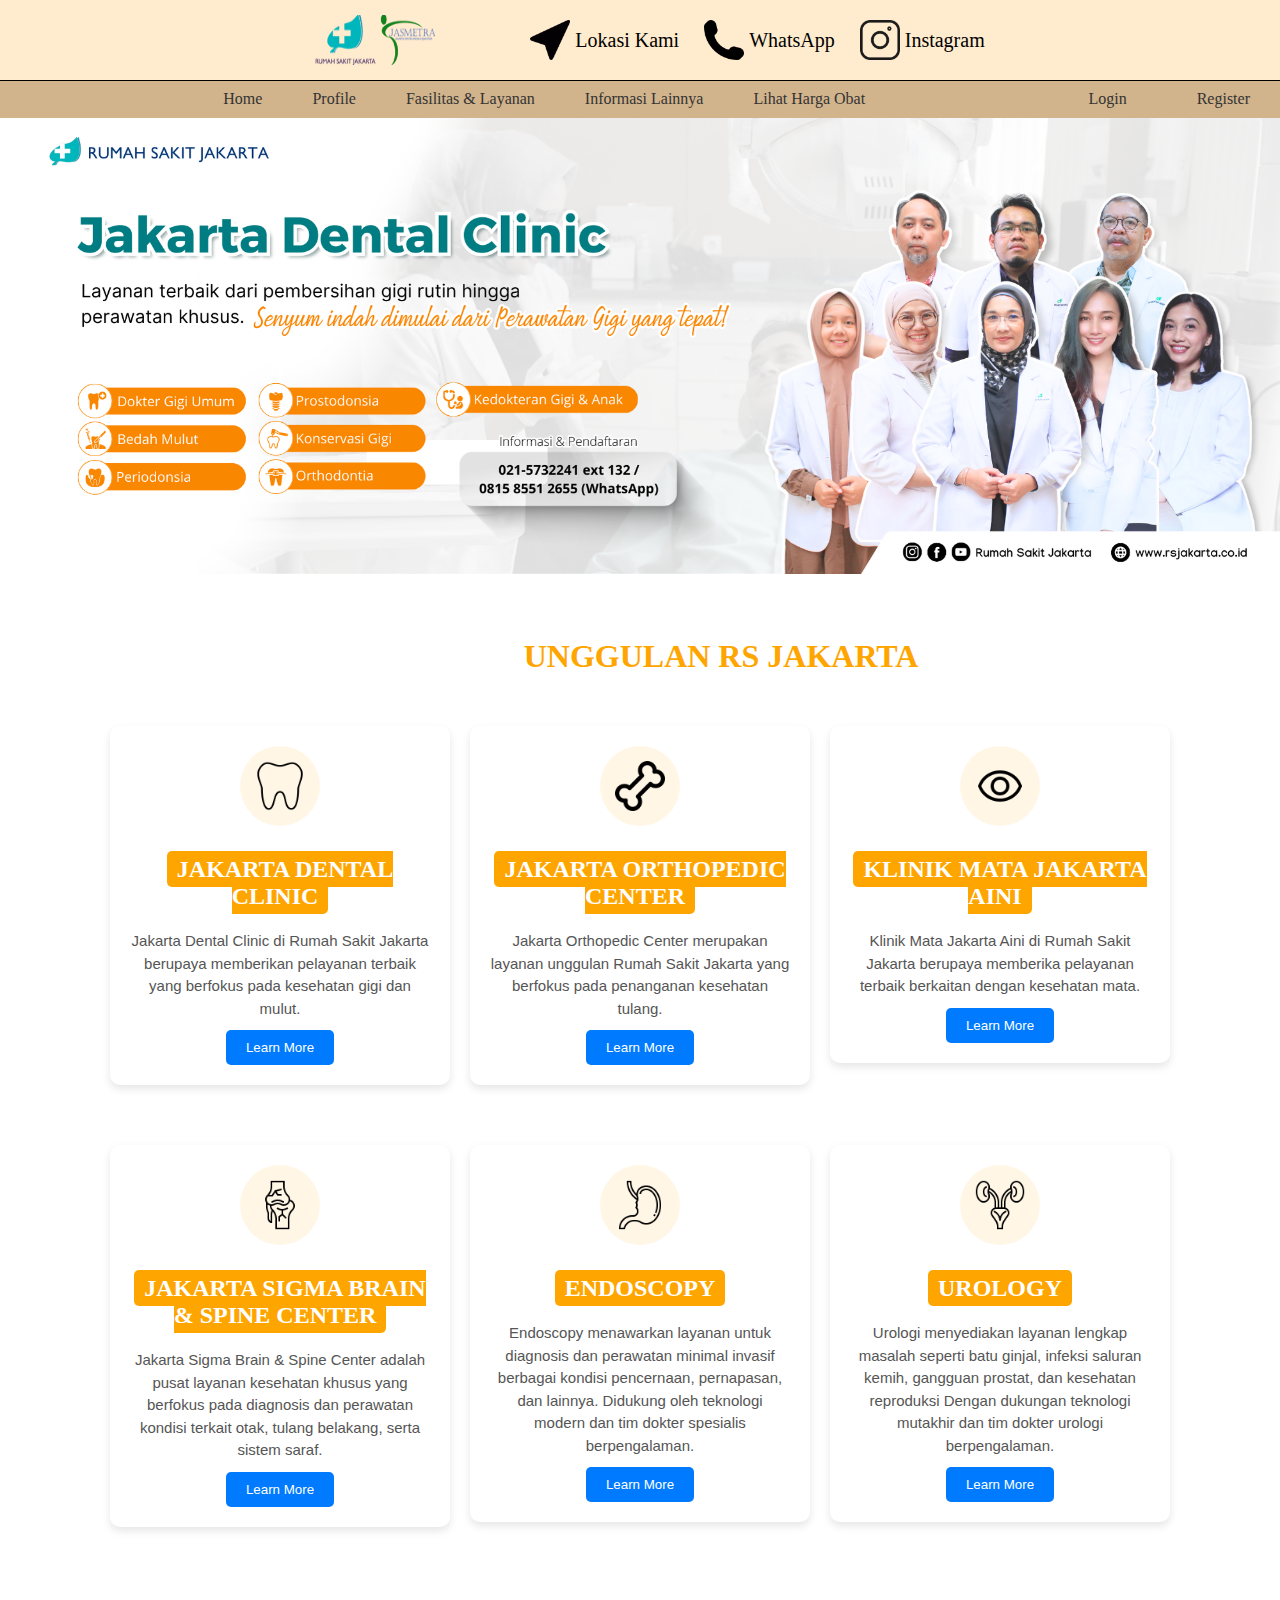
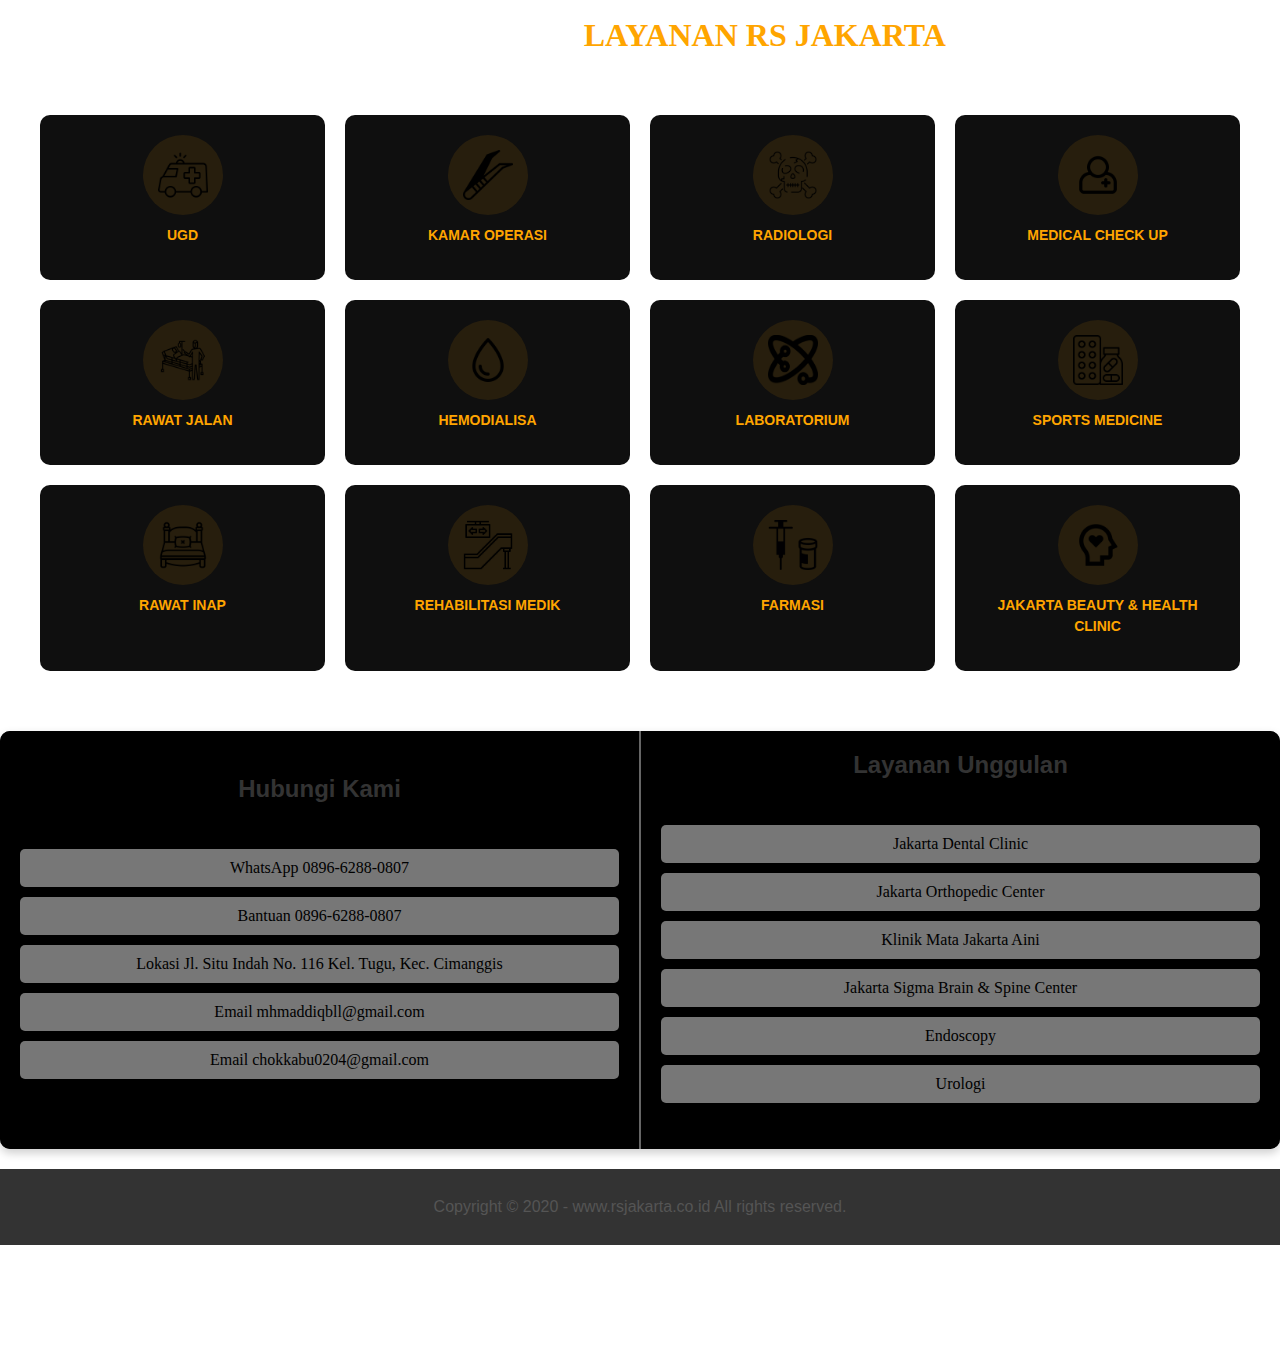
<file: index.html>
<!DOCTYPE html>
<html lang="en">
<head>
    <meta charset="UTF-8">
    <meta name="viewport" content="width=device-width, initial-scale=1.0">
    <link rel="stylesheet" href="style.css">
    <link rel="icon" href="img/tittle.ico" type="image">
    <title>RUMAH SAKIT JAKARTA</title>
</head>
<body>
    <header class="header">
        <div class="logo-container">
            <img src="img/logo.png" alt="Logo" class="Logo">
            <span class="logo-text"></span>
        </div>

        <div class="info-container-header">
            <div class="info-header">
                <img src="img/location.ico" alt="Location" class="info-icon">
                <a href="https://maps.app.goo.gl/vk2MRpN2uWXYNq5V9" class="text-header" target="_blank">Lokasi Kami</a>
            </div>

            <div class="info-header">
                <img src="img/call.ico" alt="Call" class="info-icon">
                <a href="http://wa.me/6289662880807" class="text-header" target="_blank">WhatsApp</a>
            </div>

            <div class="info-header">
                <img src="img/ig.ico" alt="Instagram" class="info-icon">
                <a href="https://www.instagram.com/mhmaddiqbll/" class="text-header" target="_blank">Instagram</a>
            </div>
        </div>
    </header>

    <nav class="navbar">
        <div class="nav-left">
            <ul class="nav-list">
                <li class="nav-item"><a href="#" class="nav-link active" onclick="showPromoPopup()">Home</a></li>
                <li class="nav-item"><a href="profil.html" class="nav-link">Profile</a></li>
                <li class="nav-item"><a href="#fasilitas" class="nav-link">Fasilitas & Layanan</a></li>
                <li class="nav-item"><a href="#informasi" class="nav-link">Informasi Lainnya</a></li>
                <li class="nav-item"><a href="javascript:void(0);" class="nav-link" onclick="openPricePopup()">Lihat Harga Obat</a></li>
            </ul>
        </div>
        <div class="nav-right">
            <ul class="nav-list">
                <li class="nav-item"><a href="javascript:void(0);" class="nav-link" onclick="openLoginPopup()">Login</a></li>
                <li class="nav-item"><a href="javascript:void(0);" class="nav-link" onclick="openRegisterPopup()">Register</a></li>
            </ul>
        </div>
    </nav>

    <div id="promoPopup" class="promo-popup-container">
        <div class="promo-popup-content">
            <span class="close" onclick="closePromoPopup()">&times;</span>
            <h2>Promo Spesial!</h2>
            <p>Dapatkan diskon 20% untuk semua layanan kami. Gunakan kode promo: <strong>RSJAKARTA</strong></p>
            <div class="button-container">
                <button onclick="closePromoPopup()">Tutup</button>
            </div>
        </div>
    </div>

    <div id="pricePopup" class="popup-container">
        <div class="popup-content">
            <span class="close" onclick="closePricePopup()">&times;</span>
            <h2>Daftar Harga Obat</h2>
            <table>
                <thead>
                    <tr>
                        <th>Nama Obat</th>
                        <th>Harga (IDR)</th>
                        <th>Deskripsi</th>
                    </tr>
                </thead>
                <tbody>
                    <tr>
                        <td>Paracetamol</td>
                        <td>5,000</td>
                        <td>Obat untuk meredakan demam dan nyeri.</td>
                    </tr>
                    <tr>
                        <td>Amoxicillin</td>
                        <td>15,000</td>
                        <td>Antibiotik untuk infeksi bakteri.</td>
                    </tr>
                    <tr>
                        <td>Ibuprofen</td>
                        <td>10,000</td>
                        <td>Obat anti-inflamasi non-steroid untuk nyeri.</td>
                    </tr>
                    <tr>
                        <td>Vitamin C</td>
                        <td>8,000</td>
                        <td>Suplementasi untuk meningkatkan daya tahan tubuh.</td>
                    </tr>
                    <tr>
                        <td>Obat Batuk</td>
                        <td>12,000</td>
                        <td>Obat untuk meredakan batuk.</td>
                    </tr>
                </tbody>
            </table>
        </div>
    </div>

    <div id="loginPopup" class="popup-container">
        <div class="popup-content">
            <span class="close" onclick="closeLoginPopup()">&times;</span>
            <h2>Login</h2>
            <form onsubmit="event.preventDefault(); validateLogin();"> 
                <div class="form-group">
                    <label for="username">Username:</label>
                    <input type="text" id="username" name="username" required>
                </div>
                <div class="form-group">
                    <label for="password">Password:</label>
                    <input type="password" id="password" name="password" required>
                </div>
                <button type="submit">Login</button>
            </form>
        </div>
    </div>

    <div id="registerPopup" class="popup-container">
        <div class="popup-content">
            <span class="close" onclick="closeRegisterPopup()">&times;</span>
            <h2>Register</h2>
            <form onsubmit="event.preventDefault(); validateRegister();">
                <div class="form-group">
                    <label for="regUsername">Username:</label>
                    <input type="text" id="regUsername" name="regUsername" required>
                </div>
                <div class="form-group">
                    <label for="regPassword">Password:</label>
                    <input type="password" id="regPassword" name="regPassword" required>
                </div>
                <div class="form-group">
                    <label for="regConfirmPassword">Konfirmasi Password:</label>
                    <input type="password" id="regConfirmPassword" name="regConfirmPassword" required>
                </div>
                <button type="submit">Register</button>
            </form>
        </div>
    </div>

    <div class="slideshow-container">
        <div class="slide">
            <img src="img/foto1.png" alt="Fasilitas 1">
        </div>
        <div class="slide">
            <img src="img/foto2.png" alt="Fasilitas 2">
        </div>
        <div class="slide">
            <img src="img/foto3.png" alt="Fasilitas 3">
        </div>
    </div>

    <div class="text-mid">
        <h1>
            <span class="color1">LAYANAN</span> <span class="color2">UNGGULAN RS JAKARTA</span>
        </h1>
    </div>

    <div class="card-container">
        <div class="card">
            <div class="icon">
                <img src="img/gigi.png" alt="Gigi" class="icon-image">
            </div>
            <div class="card-title"><span class="card-title-background">JAKARTA DENTAL CLINIC</span></div>
            <p class="card-text">Jakarta Dental Clinic di Rumah Sakit Jakarta berupaya memberikan pelayanan terbaik yang berfokus pada kesehatan gigi dan mulut.</p>
            <button class="card-button">Learn More</button>
        </div>

        <div class="card">
            <div class="icon">
                <img src="img/tulang.png" alt="Tulang" class="icon-image">
            </div>
            <div class="card-title"><span class="card-title-background">JAKARTA ORTHOPEDIC CENTER</span></div>
            <p class="card-text">Jakarta Orthopedic Center merupakan layanan unggulan Rumah Sakit Jakarta yang berfokus pada penanganan kesehatan tulang.</p>
            <button class="card-button">Learn More</button>
        </div>

        <div class="card">
            <div class="icon">
                <img src="img/mata.png" alt="Mata" class="icon-image">
            </div>
            <div class="card-title"><span class="card-title-background">KLINIK MATA JAKARTA AINI</span></div>
            <p class="card-text">Klinik Mata Jakarta Aini di Rumah Sakit Jakarta berupaya memberika pelayanan terbaik berkaitan dengan kesehatan mata.</p>
            <button class="card-button">Learn More</button>
        </div>
    </div>

    <div class="card-container" id="fasilitas">
        <div class="card">
            <div class="icon">
                <img src="img/punggung.png" alt="Punggung" class="icon-image">
            </div>
            <div class="card-title"><span class="card-title-background">JAKARTA SIGMA BRAIN & SPINE CENTER</span></div>
            <p class="card-text">Jakarta Sigma Brain & Spine Center adalah pusat layanan kesehatan khusus yang berfokus pada diagnosis dan perawatan kondisi terkait otak, tulang belakang, serta sistem saraf.</p>
            <button class="card-button">Learn More</button>
        </div>

        <div class="card">
            <div class="icon">
                <img src="img/pencernaan.png" alt="Pencernaan" class="icon-image">
            </div>
            <div class="card-title"><span class="card-title-background">ENDOSCOPY</span></div>
            <p class="card-text">Endoscopy menawarkan layanan untuk diagnosis dan perawatan minimal invasif berbagai kondisi pencernaan, pernapasan, dan lainnya. Didukung oleh teknologi modern dan tim dokter spesialis berpengalaman.</p>
            <button class="card-button">Learn More</button>
        </div>

        <div class="card">
            <div class="icon">
                <img src="img/ginjal.png" alt="Ginjal" class="icon-image">
            </div>
            <div class="card-title"><span class="card-title-background">UROLOGY</span></div>
            <p class="card-text">Urologi menyediakan layanan lengkap masalah seperti batu ginjal, infeksi saluran kemih, gangguan prostat, dan kesehatan reproduksi Dengan dukungan teknologi mutakhir dan tim dokter urologi berpengalaman.</p>
            <button class="card-button">Learn More</button>
        </div>
    </div>

    <div class="text-mid">
        <h1>
            <span class="color1">FASILITAS DAN</span> <span class="color2">LAYANAN RS JAKARTA</span>
        </h1>
    </div>

    <div class="grid-container" id="informasi">
        <div class="grid-item">
            <div class="icon"><img src="img/IGD.png" alt="UGD"></div>
            <p>UGD</p>
        </div>
        <div class="grid-item">
            <div class="icon"><img src="img/kamar.png" alt="Kamar Operasi"></div>
            <p>KAMAR OPERASI</p>
        </div>
        <div class="grid-item">
            <div class="icon"><img src="img/radiologi.png" alt="Radiologi"></div>
            <p>RADIOLOGI</p>
        </div>
        <div class="grid-item">
            <div class="icon"><img src="img/medical.png" alt="Medical Check Up"></div>
            <p>MEDICAL CHECK UP</p>
        </div>
        <div class="grid-item">
            <div class="icon"><img src="img/rawat.png" alt="Rawat Jalan"></div>
            <p>RAWAT JALAN</p>
        </div>
        <div class="grid-item">
            <div class="icon"><img src="img/darah.png" alt="Hemodialisa"></div>
            <p>HEMODIALISA</p>
        </div>
        <div class="grid-item">
            <div class="icon"><img src="img/lab.png" alt="Laboratorium"></div>
            <p>LABORATORIUM</p>
        </div>
        <div class="grid-item">
            <div class="icon"><img src="img/obat.png" alt="Sports Medicine"></div>
            <p>SPORTS MEDICINE</p>
        </div>
        <div class="grid-item">
            <div class="icon"><img src="img/rawat2.png" alt="Rawat Inap"></div>
            <p>RAWAT INAP</p>
        </div>
        <div class="grid-item">
            <div class="icon"><img src="img/rehab.png" alt="Rehabilitasi Medik"></div>
            <p>REHABILITASI MEDIK</p>
        </div>
        <div class="grid-item">
            <div class="icon"><img src="img/farmasi.png" alt="Farmasi"></div>
            <p>FARMASI</p>
        </div>
        <div class="grid-item">
            <div class="icon"><img src="img/mental.png" alt="Jakarta Beauty & Health Clinic"></div>
            <p>Jakarta Beauty & Health Clinic</p>
        </div>
    </div>

    <div class="container-bot">
        <div class="kolom-kiri">
            <h2>Hubungi Kami</h2>
            <ul class="ucul">
                <li class="ulcul">WhatsApp 0896-6288-0807</li>
                <li class="ulcul">Bantuan 0896-6288-0807</li>
                <li class="ulcul">Lokasi Jl. Situ Indah No. 116 Kel. Tugu, Kec. Cimanggis</li>
                <li class="ulcul">Email mhmaddiqbll@gmail.com</li>
                <li class="ulcul">Email chokkabu0204@gmail.com</li>
            </ul>
        </div>
    
        <div class="kolom-kanan">
            <h2>Layanan Unggulan</h2>
            <ul class="ucul">
                <li class="ulcul">Jakarta Dental Clinic</li>
                <li class="ulcul">Jakarta Orthopedic Center</li>
                <li class="ulcul">Klinik Mata Jakarta Aini</li>
                <li class="ulcul">Jakarta Sigma Brain & Spine Center</li>
                <li class="ulcul">Endoscopy</li>
                <li class="ulcul">Urologi</li>
            </ul>
        </div>
    </div>
    
    <footer>
        <p>Copyright © 2020 - www.rsjakarta.co.id All rights reserved.</p>
    </footer>
    <script src="script.js" defer></script>
</body>
</html>
</file>
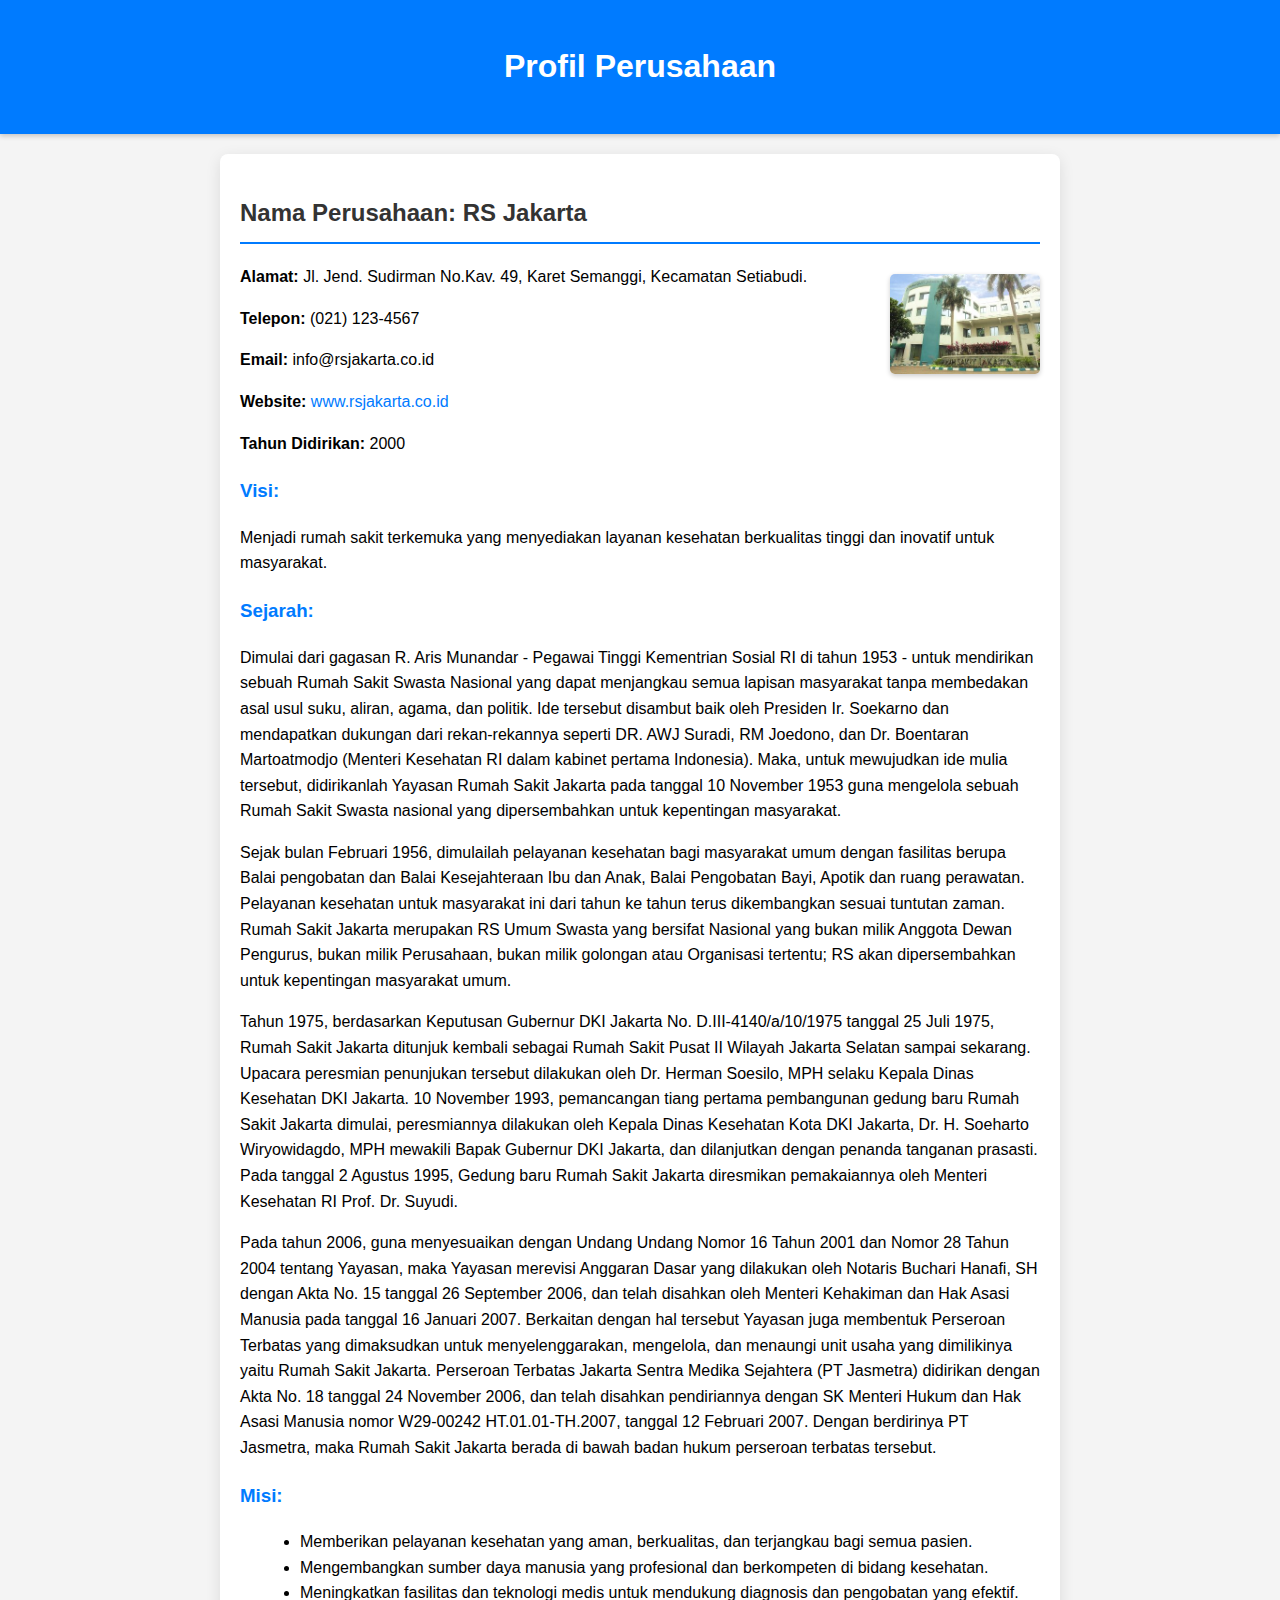
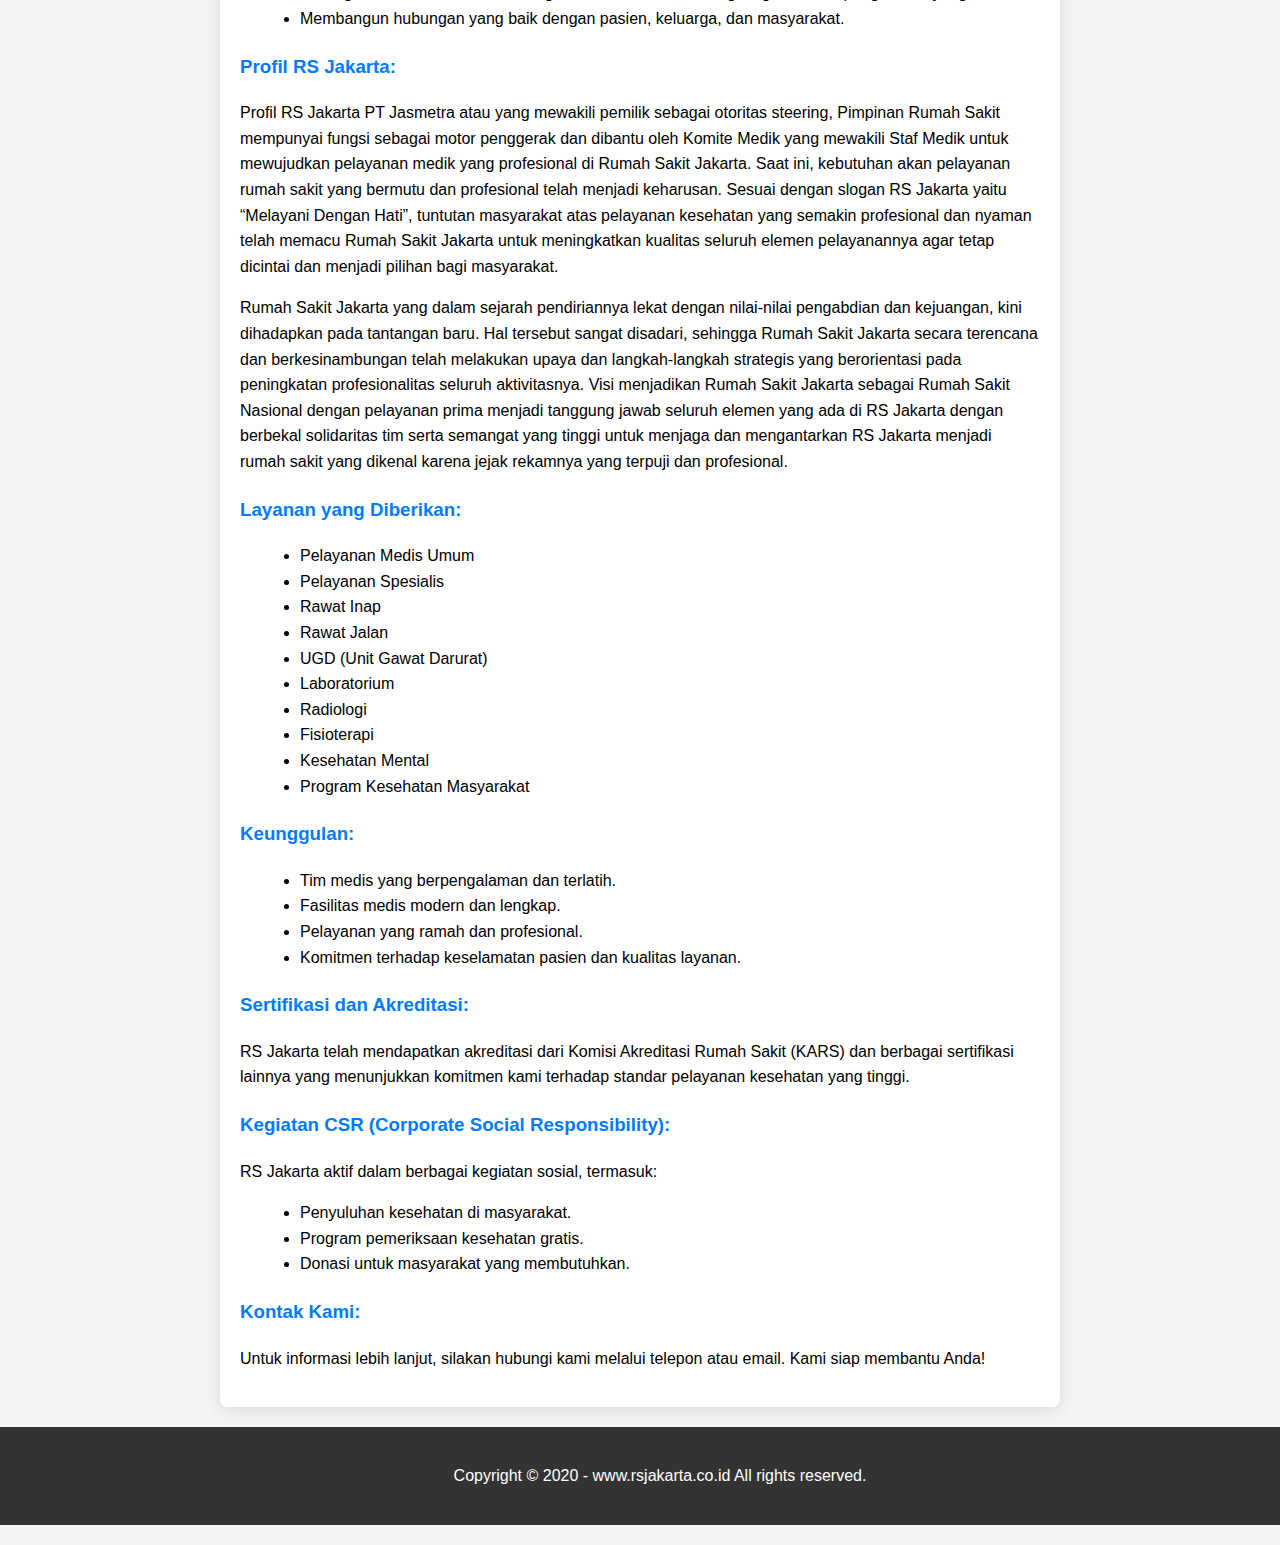
<file: profil.html>
<!DOCTYPE html>
<html lang="en">
<head>
    <meta charset="UTF-8">
    <meta name="viewport" content="width=device-width, initial-scale=1.0">
    <title>Profil Perusahaan</title>
    <link rel="stylesheet" href="stylep.css">
</head>
<body>
    <header>
        <h1>Profil Perusahaan</h1>
    </header>
    
    <section class="company-profile">
        <h2>Nama Perusahaan: RS Jakarta</h2>
        <img src="img/rs.jpg" alt="RS Jakarta" class="company-image">
        <p><strong>Alamat:</strong> Jl. Jend. Sudirman No.Kav. 49, Karet Semanggi, Kecamatan Setiabudi.</p>
        <p><strong>Telepon:</strong> (021) 123-4567</p>
        <p><strong>Email:</strong> info@rsjakarta.co.id</p>
        <p><strong>Website:</strong> <a href="http://www.rsjakarta.co.id">www.rsjakarta.co.id</a></p>
        <p><strong>Tahun Didirikan:</strong> 2000</p>

        <h3>Visi:</h3>
        <p>Menjadi rumah sakit terkemuka yang menyediakan layanan kesehatan berkualitas tinggi dan inovatif untuk masyarakat.</p>

        <h3>Sejarah:</h3>
        <p>Dimulai dari gagasan R. Aris Munandar - Pegawai Tinggi Kementrian Sosial RI di tahun 1953 - untuk mendirikan sebuah Rumah Sakit Swasta Nasional yang dapat menjangkau semua lapisan masyarakat tanpa membedakan asal usul suku, aliran, agama, dan politik. Ide tersebut disambut baik oleh Presiden Ir. Soekarno dan mendapatkan dukungan dari rekan-rekannya seperti DR. AWJ Suradi, RM Joedono, dan Dr. Boentaran Martoatmodjo (Menteri Kesehatan RI dalam kabinet pertama Indonesia). Maka, untuk mewujudkan ide mulia tersebut, didirikanlah Yayasan Rumah Sakit Jakarta pada tanggal 10 November 1953 guna mengelola sebuah Rumah Sakit Swasta nasional yang dipersembahkan untuk kepentingan masyarakat.</p>
        
        <p>Sejak bulan Februari 1956, dimulailah pelayanan kesehatan bagi masyarakat umum dengan fasilitas berupa Balai pengobatan dan Balai Kesejahteraan Ibu dan Anak, Balai Pengobatan Bayi, Apotik dan ruang perawatan. Pelayanan kesehatan untuk masyarakat ini dari tahun ke tahun terus dikembangkan sesuai tuntutan zaman. Rumah Sakit Jakarta merupakan RS Umum Swasta yang bersifat Nasional yang bukan milik Anggota Dewan Pengurus, bukan milik Perusahaan, bukan milik golongan atau Organisasi tertentu; RS akan dipersembahkan untuk kepentingan masyarakat umum.</p>

        <p>Tahun 1975, berdasarkan Keputusan Gubernur DKI Jakarta No. D.III-4140/a/10/1975 tanggal 25 Juli 1975, Rumah Sakit Jakarta ditunjuk kembali sebagai Rumah Sakit Pusat II Wilayah Jakarta Selatan sampai sekarang. Upacara peresmian penunjukan tersebut dilakukan oleh Dr. Herman Soesilo, MPH selaku Kepala Dinas Kesehatan DKI Jakarta. 10 November 1993, pemancangan tiang pertama pembangunan gedung baru Rumah Sakit Jakarta dimulai, peresmiannya dilakukan oleh Kepala Dinas Kesehatan Kota DKI Jakarta, Dr. H. Soeharto Wiryowidagdo, MPH mewakili Bapak Gubernur DKI Jakarta, dan dilanjutkan dengan penanda tanganan prasasti. Pada tanggal 2 Agustus 1995, Gedung baru Rumah Sakit Jakarta diresmikan pemakaiannya oleh Menteri Kesehatan RI Prof. Dr. Suyudi.</p>

        <p>Pada tahun 2006, guna menyesuaikan dengan Undang Undang Nomor 16 Tahun 2001 dan Nomor 28 Tahun 2004 tentang Yayasan, maka Yayasan merevisi Anggaran Dasar yang dilakukan oleh Notaris Buchari Hanafi, SH dengan Akta No. 15 tanggal 26 September 2006, dan telah disahkan oleh Menteri Kehakiman dan Hak Asasi Manusia pada tanggal 16 Januari 2007. Berkaitan dengan hal tersebut Yayasan juga membentuk Perseroan Terbatas yang dimaksudkan untuk menyelenggarakan, mengelola, dan menaungi unit usaha yang dimilikinya yaitu Rumah Sakit Jakarta. Perseroan Terbatas Jakarta Sentra Medika Sejahtera (PT Jasmetra) didirikan dengan Akta No. 18 tanggal 24 November 2006, dan telah disahkan pendiriannya dengan SK Menteri Hukum dan Hak Asasi Manusia nomor W29-00242 HT.01.01-TH.2007, tanggal 12 Februari 2007. Dengan berdirinya PT Jasmetra, maka Rumah Sakit Jakarta berada di bawah badan hukum perseroan terbatas tersebut.</p>

        <h3>Misi:</h3>
        <ul>
            <li>Memberikan pelayanan kesehatan yang aman, berkualitas, dan terjangkau bagi semua pasien.</li>
            <li>Mengembangkan sumber daya manusia yang profesional dan berkompeten di bidang kesehatan.</li>
            <li>Meningkatkan fasilitas dan teknologi medis untuk mendukung diagnosis dan pengobatan yang efektif.</li>
            <li>Membangun hubungan yang baik dengan pasien, keluarga, dan masyarakat.</li>
        </ul>

        <h3>Profil RS Jakarta:</h3>
        <p>Profil RS Jakarta PT Jasmetra atau yang mewakili pemilik sebagai otoritas steering, Pimpinan Rumah Sakit mempunyai fungsi sebagai motor penggerak dan dibantu oleh Komite Medik yang mewakili Staf Medik untuk mewujudkan pelayanan medik yang profesional di Rumah Sakit Jakarta. Saat ini, kebutuhan akan pelayanan rumah sakit yang bermutu dan profesional telah menjadi keharusan. Sesuai dengan slogan RS Jakarta yaitu “Melayani Dengan Hati”, tuntutan masyarakat atas pelayanan kesehatan yang semakin profesional dan nyaman telah memacu Rumah Sakit Jakarta untuk meningkatkan kualitas seluruh elemen pelayanannya agar tetap dicintai dan menjadi pilihan bagi masyarakat.</p>

        <p>Rumah Sakit Jakarta yang dalam sejarah pendiriannya lekat dengan nilai-nilai pengabdian dan kejuangan, kini dihadapkan pada tantangan baru. Hal tersebut sangat disadari, sehingga Rumah Sakit Jakarta secara terencana dan berkesinambungan telah melakukan upaya dan langkah-langkah strategis yang berorientasi pada peningkatan profesionalitas seluruh aktivitasnya. Visi menjadikan Rumah Sakit Jakarta sebagai Rumah Sakit Nasional dengan pelayanan prima menjadi tanggung jawab seluruh elemen yang ada di RS Jakarta dengan berbekal solidaritas tim serta semangat yang tinggi untuk menjaga dan mengantarkan RS Jakarta menjadi rumah sakit yang dikenal karena jejak rekamnya yang terpuji dan profesional.</p>

        <h3>Layanan yang Diberikan:</h3>
        <ul>
            <li>Pelayanan Medis Umum</li>
            <li>Pelayanan Spesialis</li>
            <li>Rawat Inap</li>
            <li>Rawat Jalan</li>
            <li>UGD (Unit Gawat Darurat)</li>
            <li>Laboratorium</li>
            <li>Radiologi</li>
            <li>Fisioterapi</li>
            <li>Kesehatan Mental</li>
            <li>Program Kesehatan Masyarakat</li>
        </ul>

        <h3>Keunggulan:</h3>
        <ul>
            <li>Tim medis yang berpengalaman dan terlatih.</li>
            <li>Fasilitas medis modern dan lengkap.</li>
            <li>Pelayanan yang ramah dan profesional.</li>
            <li>Komitmen terhadap keselamatan pasien dan kualitas layanan.</li>
        </ul>

        <h3>Sertifikasi dan Akreditasi:</h3>
        <p>RS Jakarta telah mendapatkan akreditasi dari Komisi Akreditasi Rumah Sakit (KARS) dan berbagai sertifikasi lainnya yang menunjukkan komitmen kami terhadap standar pelayanan kesehatan yang tinggi.</p>

        <h3>Kegiatan CSR (Corporate Social Responsibility):</h3>
        <p>RS Jakarta aktif dalam berbagai kegiatan sosial, termasuk:</p>
        <ul>
            <li>Penyuluhan kesehatan di masyarakat.</li>
            <li>Program pemeriksaan kesehatan gratis.</li>
            <li>Donasi untuk masyarakat yang membutuhkan.</li>
        </ul>

        <h3>Kontak Kami:</h3>
        <p>Untuk informasi lebih lanjut, silakan hubungi kami melalui telepon atau email. Kami siap membantu Anda!</p>
    </section>

    <footer>
        <p>Copyright © 2020 - www.rsjakarta.co.id All rights reserved.</p>
    </footer>

    <script src="script1.js"></script>
</body>
</html>
</file>
<file: style.css>
body {
    padding-top: 10px;
    margin: 108px 0px;
}
  
.header {
    background-color: blanchedalmond;
    padding: 10px;
    display: flex;
    justify-content: center;
    align-items: center;
    height: 60px;
    width: 100%;
    position: fixed;
    top: 0;
    left: 0;
    z-index: 1000;
    border-bottom: 1px solid black;
}
  
.logo-container {
    display: flex;
    align-items: center;
}
  
.Logo {
    width: 120px;
    height: 50px;
    margin-right: 5px;
}
  
.logo-text {
    font-size: 18px;
    font-weight: bold;
    color: black;
}
  
.info-container-header {
    display: flex;
    gap: 15px;
    margin-left: 80px;
}
  
.info-header {
    display: flex;
    align-items: center;
    justify-content: center;
}
  
.info-icon {
    width: 40px; 
    height: 40px; 
    margin-left: 10px;
}
  
.text-header {
    color: black;
    font-size: 20px;
    margin-left: 5px;
    text-decoration: none;
    cursor: default;
}
  
.text-header:hover {
    color: darkolivegreen;
}
  
.navbar {
    background-color: tan; 
    padding: 10px;
    margin-top: 60px;
    display: flex;
    align-items: center;
    width: 100%;
    position: fixed; 
    top: 20px; 
    left: 0; 
    right: 0; 
    z-index: 999; 
}

.nav-left {
    display: flex; 
    justify-content: center; 
    flex-grow: 1; 
}

.nav-list {
    list-style: none;
    display: flex; 
    padding: 0;
    margin: 0;
    gap: 30px; 
    justify-content: center; 
}

.nav-item {
    position: relative;
}

.nav-link {
    text-decoration: none;
    color: #333; 
    padding: 10px;
    align-items: center;
    justify-content: center;
    position: relative;
    transition: border-bottom 0.3s; 
}

.nav-link.active::after {
    content: '';
    position: absolute;
    left: 0;
    right: 0;
    bottom: 0px;
    height: 2px;
}

.nav-link:hover {
    border-bottom: 2px solid rgb(172, 168, 160); 
}

.nav-right {
    display: flex; 
    margin-left: auto; 
}

.nav-right .nav-item {
    margin-right: 20px; 
}

.nav-right .nav-item:last-child {
    margin-right: 30px; 
}

.slideshow-container {
    position: relative;
    max-width: 2000px;
    margin: auto;
    overflow: hidden;
}

.slide {
    display: none;
}   

img {
    width: 100%;
}

.fade {
    transition: opacity 1s ease;
}

.text-mid {
    margin-top: 60px;
    text-align: center;
}

.color1 {
    color: white;
}

.color2 {
    color: orange;
}

.card-container {
    display: flex; 
    justify-content: center; 
    align-items: flex-start; 
    flex-wrap: wrap; 
    padding: 20px; 
}

.card {
    background-color: #ffffff; 
    box-shadow: 0 4px 8px rgba(0, 0, 0, 0.1); 
    border-radius: 10px; 
    text-align: center; 
    padding: 20px; 
    width: 300px; 
    transition: transform 0.2s, box-shadow 0.2s; 
    margin: 10px; 
    display: flex; 
    flex-direction: column; 
    align-items: center; 
}

.card-title-background {
    background-color: orange; 
    color: white; 
    padding: 5px 10px; 
    border-radius: 5px; 
}

.card-title {
    font-size: 24px; 
    margin: 20px 0 10px; 
    font-weight: bold; 
}

.card-text {
    font-size: 15px; 
    margin: 10px 0; 
    color: #555; 
    text-align: center; 
}

.card:hover {
    transform: scale(1.05);
    box-shadow: 0 8px 16px rgba(0, 0, 0, 0.2);
}

.card-button {
    background-color: #007bff;
    color: white;
    border: none;
    border-radius: 5px;
    padding: 10px 20px;
    cursor: pointer;
    transition: background-color 0.3s;
}

.card-button:hover {
    background-color: #0056b3;
}

.grid-container {
    display: grid;
    grid-template-columns: repeat(4, 1fr);
    gap: 20px;
    padding: 40px;
}

.grid-item {
    background-color: #0f0f0f;
    padding: 20px;
    text-align: center;
    border-radius: 10px;
    transition: transform 0.3s;
}

.grid-item:hover {
    transform: scale(1.05);
}

.icon {
    background-color: rgba(255, 165, 0, 0.1);
    border-radius: 50%;
    width: 80px;
    height: 80px;
    margin: 0 auto 10px auto;
    display: flex;
    align-items: center;
    justify-content: center;
}

.icon img {
    width: 50px;
    height: 50px;
}

.grid-item p {
    font-size: 14px;
    font-weight: bold;
    color: #ffa500;
    text-transform: uppercase;
    margin-top: 10px;
}

.container-bot {
    display: flex;
    border-radius: 10px;
    overflow: hidden;
    box-shadow: 0 4px 10px rgba(0, 0, 0, 0.2);
    background-color: #444;
    margin: 20px 0;
}

.kolom-kiri, .kolom-kanan {
    width: 50%;
    padding: 20px;
    display: flex;
    flex-direction: column;
    align-items: center;
    justify-content: center;
}

.kolom-kiri {
    background-color: #000000;
    border-right: 2px solid #666;
}

.kolom-kanan {
    background-color: #000000;
}

h2 {
    color: #f0ad4e;
    text-align: center;
    margin-bottom: 20px;
    font-size: 24px;
}

.ucul {
    list-style: none;
    padding: 0;
    width: 100%;
    text-align: center;
}

.ulcul {
    margin: 10px 0;
    padding: 10px;
    background-color: #777;
    border-radius: 5px;
    transition: background-color 0.3s, transform 0.3s;
    display: flex;
    align-items: center;
    justify-content: center;
}

.ulcul i {
    margin-right: 10px;
}

.ulcul:hover {
    background-color: #888;
    transform: scale(1.05);
}

footer {
    text-align: center;
    margin-top: 20px;
    color: #f0ad4e;
}

.popup-container {
    display: none;
    position: fixed;
    z-index: 1;
    left: 0;
    top: 0;
    width: 100%;
    height: 100%;
    overflow: auto;
    background-color: rgba(0, 0, 0, 0.7);
    transition: opacity 0.3s ease;
}

.popup-content {
    background-color: #ffffff;
    margin: 10% auto;
    padding: 30px;
    border: 1px solid #888;
    width: 400px;
    border-radius: 10px;
    box-shadow: 0 4px 20px rgba(0, 0, 0, 0.3);
    animation: slideIn 0.5s;
}

@keyframes slideIn {
    from {
        transform: translateY(-50px);
        opacity: 0;
    }
    to {
        transform: translateY(0);
        opacity: 1;
    }
}

.close {
    color: #ff4d4d;
    float: right;
    font-size: 32px;
    font-weight: bold;
    transition: color 0.3s;
}

.close:hover,
.close:focus {
    color: #ff1a1a;
    text-decoration: none;
    cursor: pointer;
}

css
Insert Code
Edit
Copy code
h2 {
    font-family: 'Arial', sans-serif;
    color: #333;
    margin: 0 0 20px;
}

p {
    font-family: 'Arial', sans-serif;
    color: #555;
    line-height: 1.5;
}

.form-group {
    display: flex;
    align-items: center;
    margin-bottom: 15px;
}

.form-group label {
    width: 100px;
    margin-right: 10px;
}

.form-group input {
    flex: 1;
}

@keyframes slideIn {
    from {
        transform: translateY(-50px);
        opacity: 0;
    }
    to {
        transform: translateY(0);
        opacity: 1;
    }
}

.close {
    color: #ff4d4d;
    float: right;
    font-size: 32px;
    font-weight: bold;
    transition: color 0.3s;
}

.close:hover,
.close:focus {
    color: #ff1a1a;
    text-decoration: none;
    cursor: pointer;
}

h2 {
    font-family: 'Arial', sans-serif;
    color: #333;
    margin: 0 0 20px;
}

p {
    font-family: 'Arial', sans-serif;
    color: #555;
    line-height: 1.5;
}

.form-group {
    display: flex;
    align-items: center;
    margin-bottom: 15px;
}

.form-group label {
    width: 100px;
    margin-right: 10px;
}

.form-group input {
    flex: 1;
}

table {
    width: 100%;
    border-collapse: collapse;
}

th, td {
    border: 1px solid #ddd;
    padding: 8px;
    text-align: left;
}

th {
    background-color: #555;
}

footer {
    padding: 10px; 
    margin: 10px 0; 
    background-color: #333; 
    color: white; 
    text-align: center; 
}

.promo-popup-container {
    display: none; 
    position: fixed;
    z-index: 1000; 
    left: 0;
    top: 0;
    width: 100%;
    height: 100%;
    background-color: rgba(0, 0, 0, 0.7);
    justify-content: center;
    align-items: center;
}

.promo-popup-content {
    background: #fff;
    padding: 15px; 
    border-radius: 8px; 
    text-align: center;
    box-shadow: 0 4px 15px rgba(0, 0, 0, 0.2);
    max-width: 400px; 
    width: 90%; 
    margin: auto; 
    position: relative; 
}

.promo-popup-content h2 {
    margin: 0; 
    font-size: 1.5em; 
}

.promo-popup-content .close {
    cursor: pointer;
    font-size: 20px;
    position: absolute;
    right: 15px; 
    top: 15px; 
}

.button-container {
    margin-top: 20px; 
    display: flex; 
    justify-content: center; 
}
</file>
<file: stylep.css>
body {
  font-family: Arial, sans-serif;
  line-height: 1.6;
  margin: 0;
  padding: 0;
  background-color: #f4f4f4;
}

header {
  background: #007BFF;
  color: #fff;
  padding: 20px 0;
  text-align: center;
  box-shadow: 0 2px 5px rgba(0, 0, 0, 0.2);
}

.company-profile {
  max-width: 800px;
  margin: 20px auto;
  padding: 20px;
  background: #fff;
  border-radius: 8px;
  box-shadow: 0 4px 15px rgba(0, 0, 0, 0.1);
  position: relative;
  transition: transform 0.3s;
}

.company-profile:hover {
  transform: scale(1.02);
}

.company-image {
  position: absolute;
  top: 120px;
  right: 20px;
  max-width: 150px;
  border-radius: 5px;
  box-shadow: 0 2px 5px rgba(0, 0, 0, 0.2);
}

.company-profile.fade-in {
  opacity: 1;
  transform: translateY(0);
}

h2, h3 {
  color: #333;
}

h2 {
  border-bottom: 2px solid #007BFF;
  padding-bottom: 10px;
}

h3 {
  margin-top: 20px;
  color: #007BFF;
}

ul {
  list-style-type: disc;
  margin-left: 20px;
}

footer {
  padding: 20px;
  margin: 20px 0;
  background-color: #333;
  color: white;
  text-align: center;
  position: relative;
  bottom: 0;
  width: 100%;
}

a {
  color: #007BFF;
  text-decoration: none;
  transition: color 0.3s;
}

a:hover {
  text-decoration: underline;
  color: #0056b3;
}
</file>
